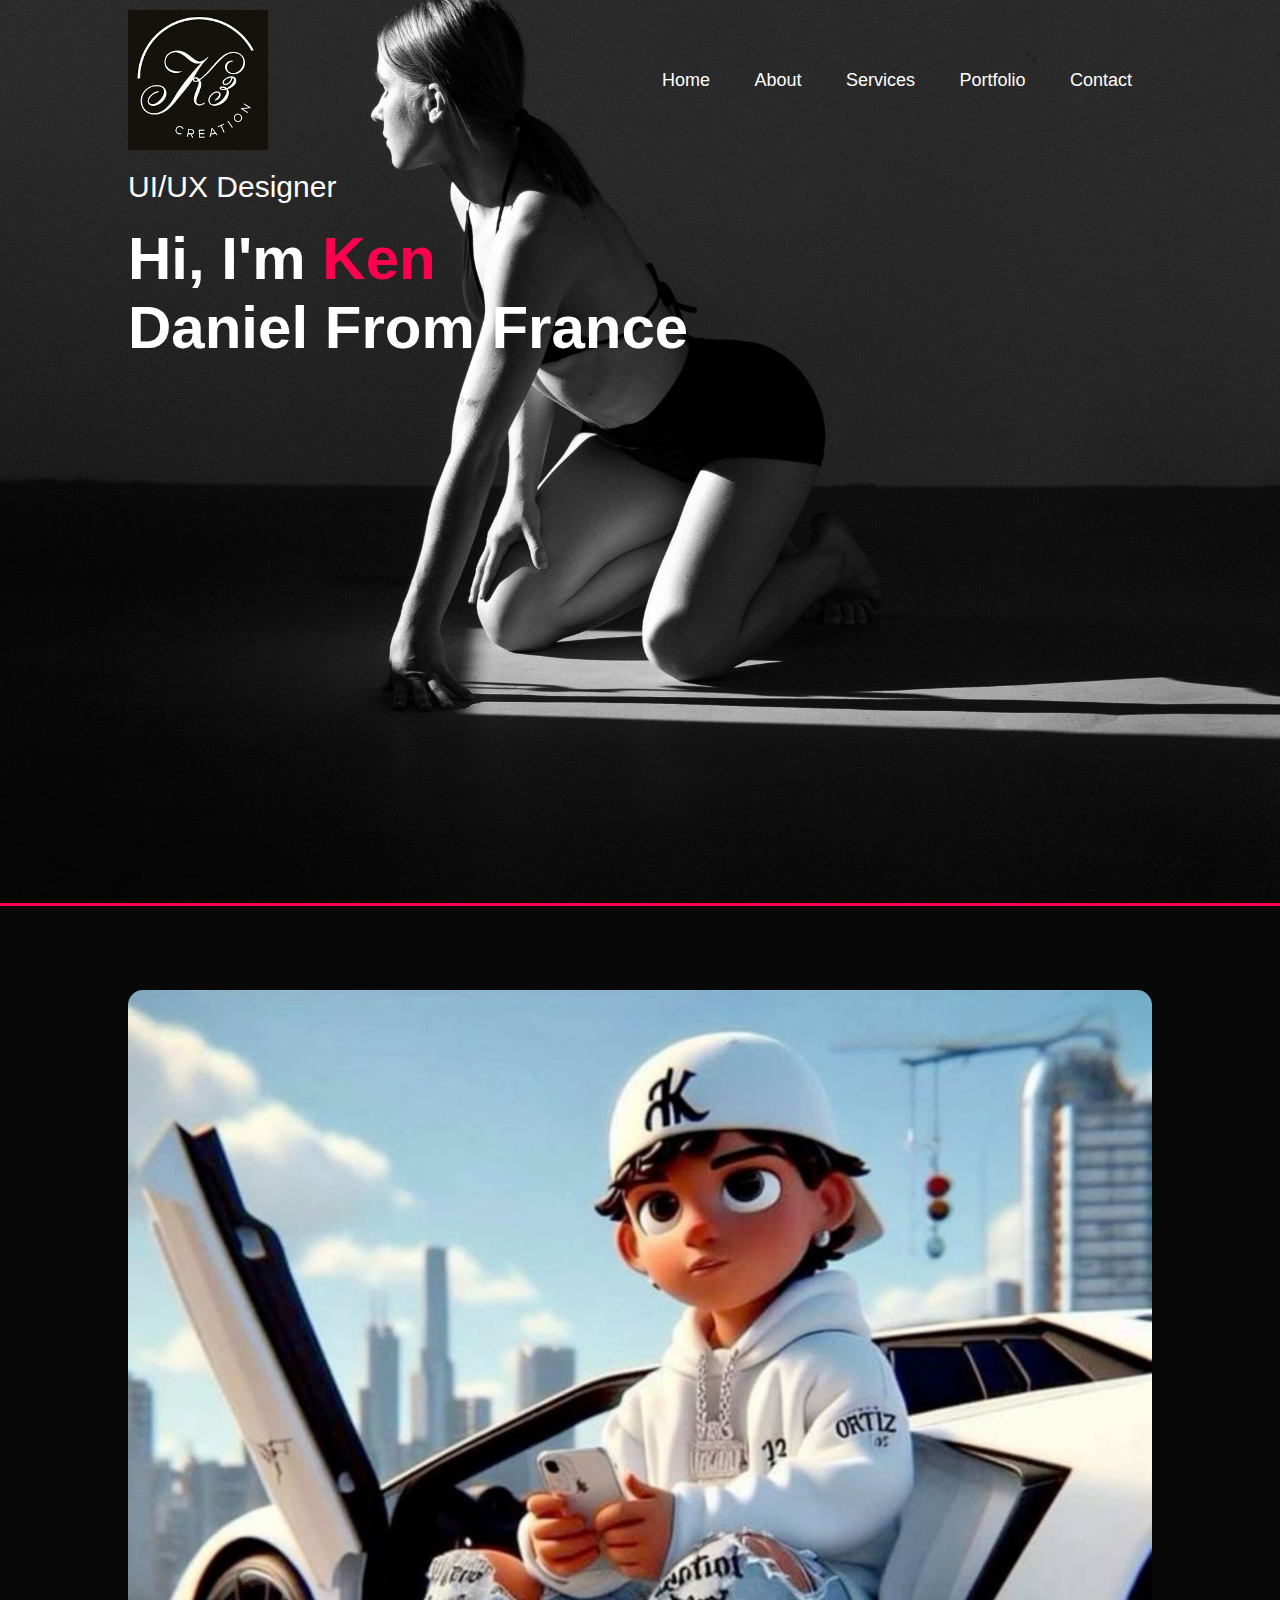
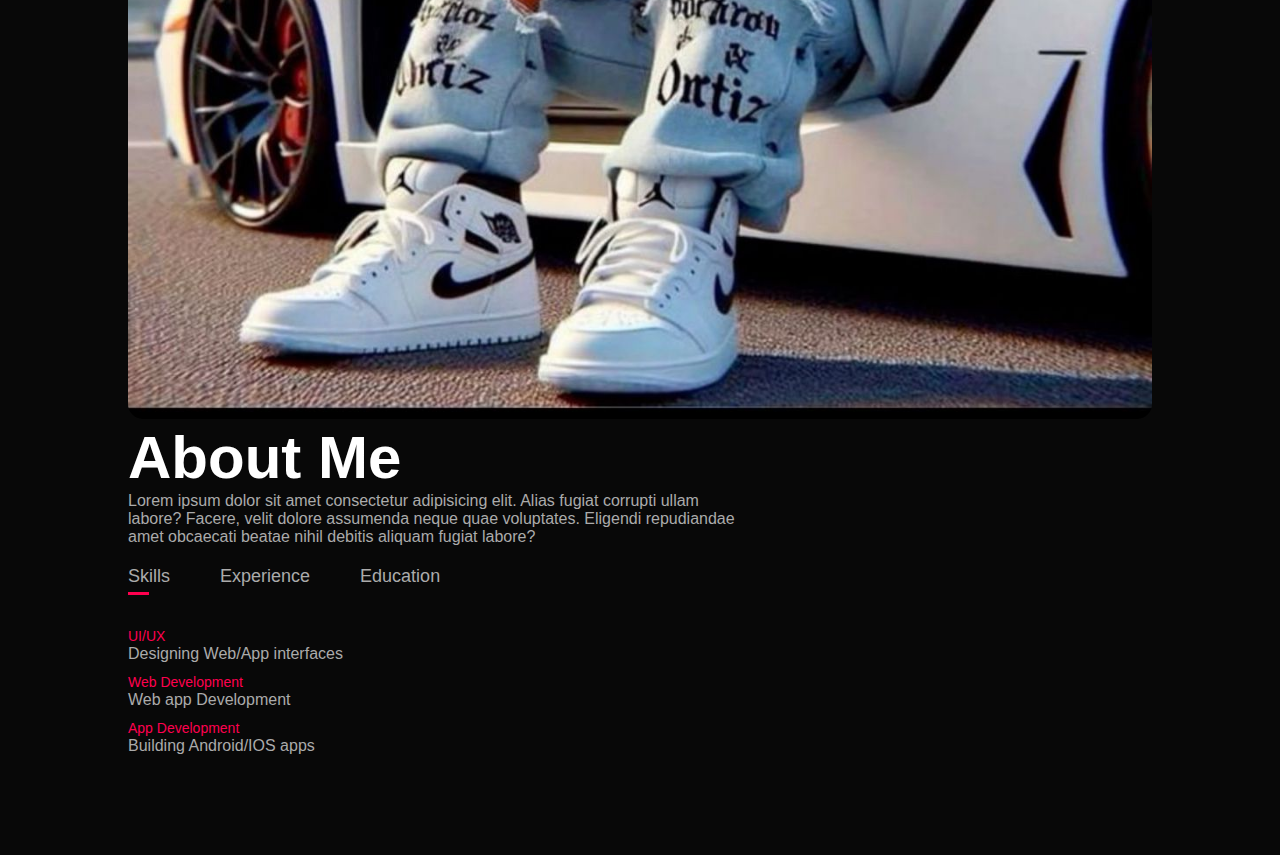
<file: index.html>
<!DOCTYPE html>
<html lang="en">
    <head>
        <meta charset="UTF-8">
        <meta http-equiv="X-UA-Compactible" content="IE=edge"
        <meta name="viewport" content="width=device-width,initial-scale=1.0">
        <title>Personal Portfolio Website - Easy Tutorials</title>
        <link href="main.css" rel="stylesheet" type="text/css">
    </head>
    <body>
        <div id="header">
            <div class="container">
                <nav>
                    <img src="image/pic13.png"class="mercy">
                    <ul>
                        <li><a href="H">Home</a></li>
                        <li><a href="H">About</a></li>
                        <li><a href="H">Services</a></li>
                        <li><a href="H">Portfolio</a></li>
                        <li><a href="H">Contact</a></li>
                    </ul>
                </nav>
                <div class=header-text>
                    <p>UI/UX Designer</p>
                    <h1>Hi, I'm <span>Ken </span>  <br> Daniel From France</h1>
                </div>
            </div>
        </div>
        <!-- --------about-------- -->
        <div id="about">
            <div class="container">
                <div class="row">
                    <div class="about-col-1">
                        <img src="image/pic4.jpg">
                    </div>
                    <div class="about-col-2">
                        <h1 class="sub-title">About Me</h1>
                        <p>Lorem ipsum dolor sit amet consectetur
                             adipisicing elit. Alias fugiat corrupti ullam 
                             labore? Facere, velit dolore assumenda 
                             neque quae voluptates. Eligendi
                              repudiandae amet obcaecati beatae nihil
                               debitis aliquam fugiat labore?</p>

                               <div class="tab-titles">
                                <p class="tab-links active-link" onclick="opentab('skills')">Skills</p>
                                <p class="tab-links" onclick="opentab('experience')">Experience</p>
                                <p class="tab-links" onclick="opentab('education')">Education</p>
                               </div>
                               <div class="tab-contents active-tab" id="skills">
                                <ul>
                                    <li><span>UI/UX</span><br>Designing Web/App interfaces</li>
                                    <li><span>Web Development</span><br>Web app Development</li>
                                    <li><span>App Development</span><br>Building Android/IOS apps</li>
                                </ul>
                               </div>
                               <div class="tab-contents" id="experience">
                                <ul>
                                    <li><span>2021 - Current</span><br>UI/UX Design Training at ET Institute</li>
                                    <li><span>2019 - 2021</span><br>Team lead at StarApp LLC.</li> 
                                    <li><span>2017 - 2019</span><br>UI/UX Design Executive at Coin Digital Ltd.</li>
                                    <li><span»2016 - 2017</span><br>Internship at ekart eCommerce.</li>
                                </ul>
                               </div>
                               <div class="tab-contents" id="education">
                                <ul>
                                    <li><span>2016</span><br>UI/UX Design Training at ET Institute</li>
                                    <li><span>2016</span><br>MBA from MIT Bangalore.</li> 
                                    <li><span>2014</span><br>BBA from ISM Bangalore.</li>
                                </ul>
                               </div>
                    </div>
                </div>
            </div>
        </div>



        <script>
        
        var tablinks=document.getElementsByClassName(tab-links);
        var tabcontents=document.getElementsByClassName(tab-content);
        function opentab(tabname){
            for(tablink of tablinks){
                tablink.classlist.remove("active-link");
            }
            for(tabcontnt of tabcontents){
                tablink.classlist.remove("active-tab");
            }
        }

        </script>



    </body>
</html>
</file>
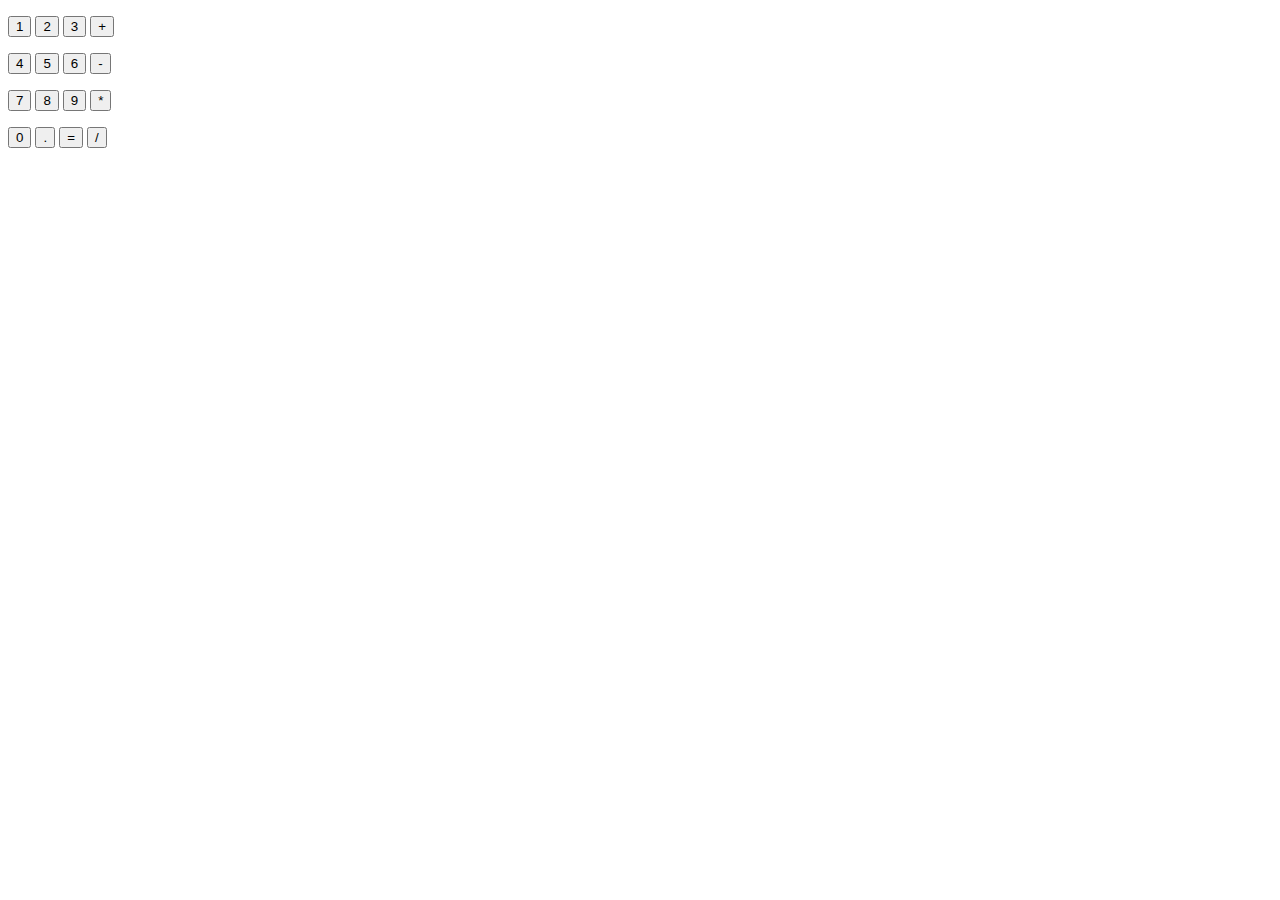
<file: calculator.html>
<!DOCTYPE html>
<htm lang="en">
  <head>
    <title>Calculator</title>
  </head>
  <body>
    <p>
    <button onclick="
      calculation+='1';
      console.log(calculation);
      ">1</button>

    <button onclick="
    calculation+='2';
    console.log(calculation);">2</button>

    <button onclick="
    calculation +='3';
    console.log(calculation);">3</button>

    <button onclick="
    calculation += ' + ';
    console.log(calculation);">+</button>

    </p>
    <P>
      <button onclick="
      calculation+= '4';
      console.log(calculation);">4</button>

      <button onclick="
      calculation+= '5';
      console.log(calculation);">5</button>

      <button onclick="
      calculation+= '6';
      console.log(calculation);">6</button>

      <button onclick="
      calculation+= ' - ';
      console.log(calculation);">-</button>
    </P>

    <P>
      <button onclick="
      calculation+= '7';
      console.log(calculation);">7</button>

      <button onclick="
      calculation+= '8';
      console.log(calculation);">8</button>

      <button onclick="
      calculation+= '9';
      console.log(calculation);">9</button>

      <button onclick="
      calculation+= ' * ';
      console.log(calculation);">*</button>
    </P>

    <P>
      <button onclick="
      calculation+= '0';
      console.log(calculation);">0</button>

      <button onclick="
      calculation+= '.';
      console.log(calculation);">.</button>

      <button onclick="
     var output = eval(calculation);
     console.log(calculation);
      alert(calculation + ' = ' + output);
      ">=</button>

      <button onclick="
      calculation+= ' / ';
      console.log(calculation);">/</button>
    </P>
    <script>
      let calculation = '';
    </script>

  </body>

</htm>
</file>
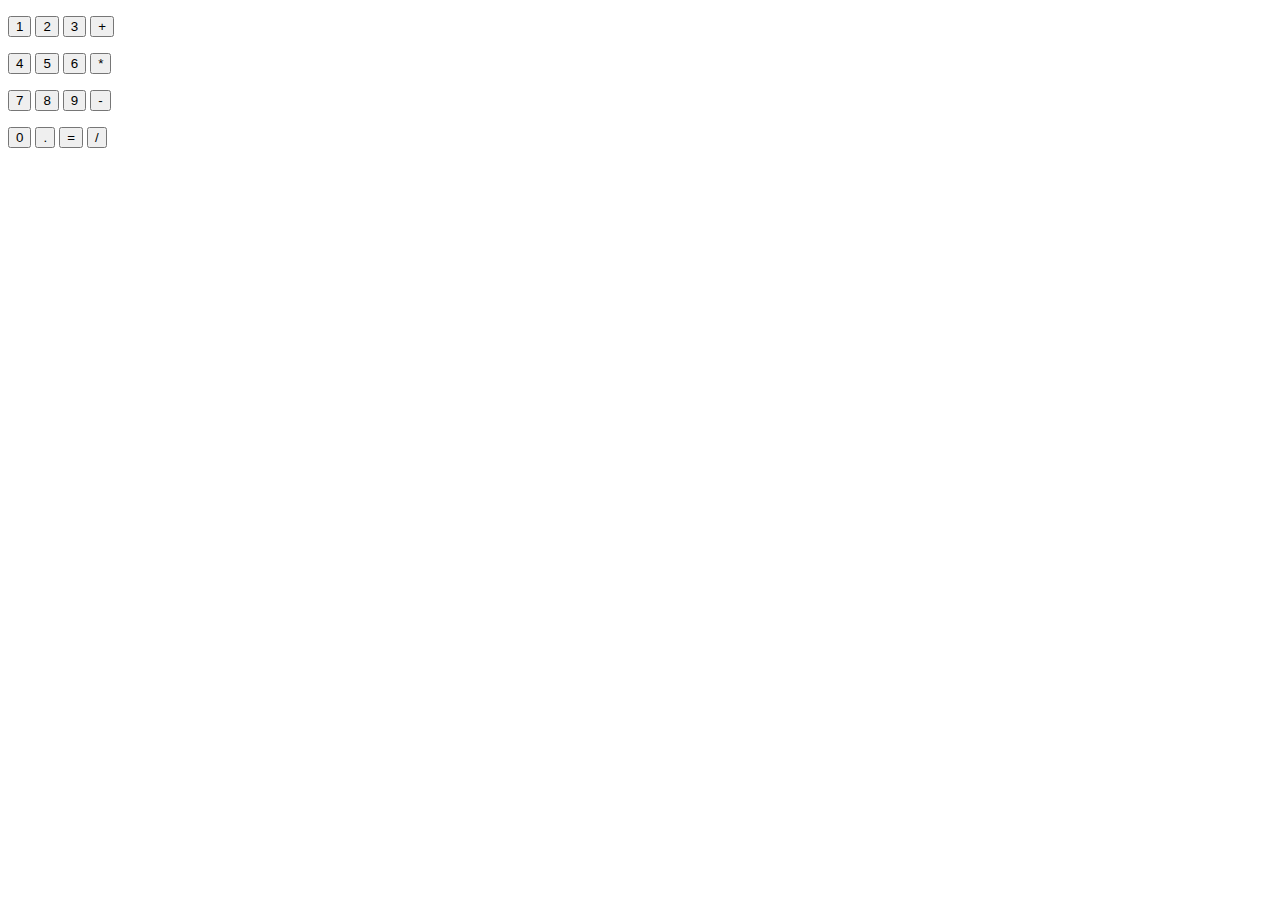
<file: just_for.html>
<!DOCTYPE html>
<!-- saved from url=(0038)http://127.0.0.1:5500/PRACS/index.html -->
<html lang="en"><head><meta http-equiv="Content-Type" content="text/html; charset=UTF-8">
        
        <meta http-equiv="X-UA-Compactible" content="IE=edge" <meta="" name="viewport">
        <title>Personal Portfolio Website - Easy Tutorials</title>
    </head>
    <p>
      <button onclick="
        calculation += '1';
        console.log(calculation);
        ">1</button>

      <button onclick="
      calculation += '2';
      console.log(calculation);
      ">2</button>

      <button>3</button>

      <button onclick="
      calculation += '+';
      console.log(calculation);

      ">+</button>
    </p>
    
    <p>
      <button>4</button>
      <button>5</button>
      <button>6</button>
      <button>*</button>
    </p>
    <p>
      <button>7</button>
      <button>8</button>
      <button>9</button>
      <button>-</button>
    </p>
    <p>
      <button>0</button>

      <button>.</button>
      
      <button onclick="
      calculation = eval(calculation);
      console.log(calculation);
      ">=</button>
      
      <button>/</button>
    </p>
    <body>


<script>
  let calculation = '';
</script>
</body>
</html>
</file>
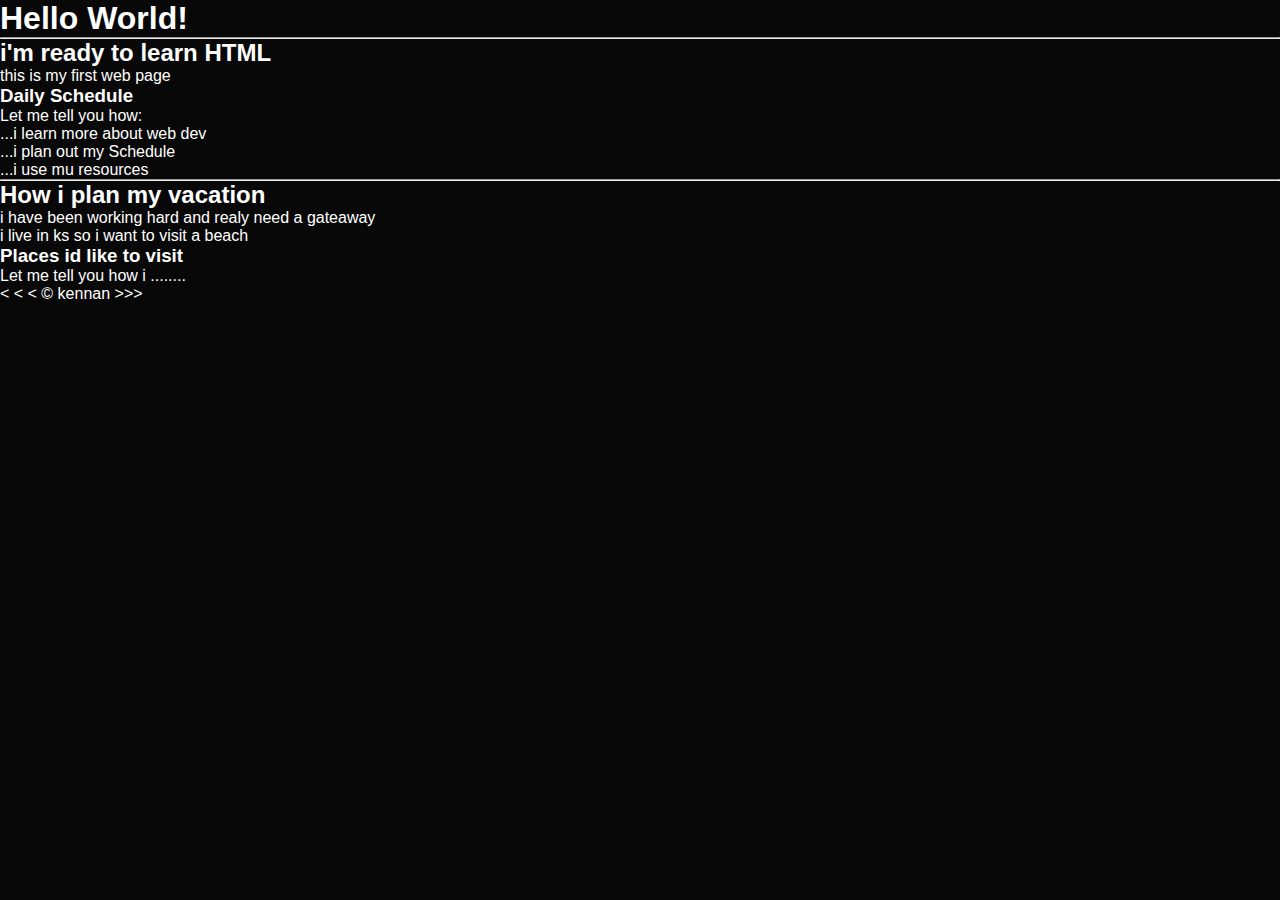
<file: ndcs.html>
<!DOCTYPE html>
<html lang="en">
    <head>
        <meta charset="utf-8">
        <meta name="autor" content="kennan">
        <meta name-="keyword" content="Kennan kennan Kattah kattah ">
        <mata name="description" content="this page talks about.....">
        <title>htht</title>
        <link href="../PRACS/download.pngs" rel="icon" type="image/x-icon">
        <link href="main.css" rel="stylesheet" type="text/css">
    </head>
    <body> 
        <h1>Hello World!</h1>

        <hr>

        <h2>i'm ready to learn HTML</h2>
        <p>this is my first web page</p>

        <h3>Daily Schedule</h3>
        <p>Let me tell you how:
            <br>...i learn more about web dev
            <br>...i plan out my Schedule
            <br>...i use mu resources
        </p>

        <hr>

        <h2>How i plan my vacation</h2>
        <p>i have been working hard and realy need a gateaway </p>
        <p>i live in ks so i want to visit a beach </p>

        <h3>Places id like to visit</h3>
        <p>Let me tell you how i ........</p>
        &lt; &lt; &lt; &copy; kennan &gt;&gt;&gt;
        <script>
</file>
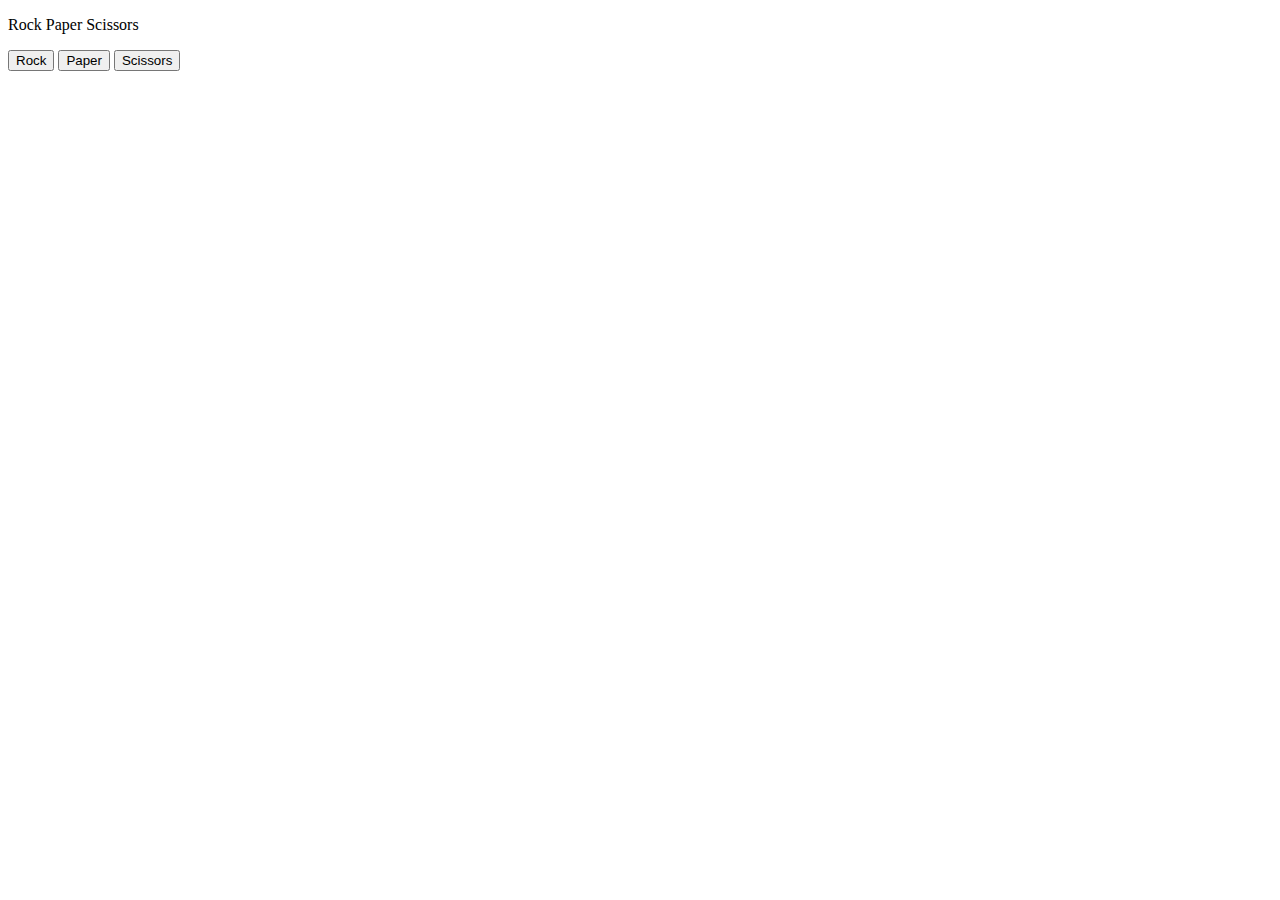
<file: rock-paper-scissors.html>
<!DOCTYPE html>
<htm lang="en">
  <head>
    <title>Rock Paper Scissors</title>
  </head>
  <body>
    <p>Rock Paper Scissors</p> 
    
      <button onclick="
      let computerMove = (' ');

      const randomNumber = Math.random();
      
      if (randomNumber >=0 && randomNumber<1/3){
        computerMove = 'Rock';
      } else if (randomNumber >= 1/3 && randomNumber <2/3){
        computerMove = 'Paper';
      } else if (randomNumber >= 2/3 && randomNumber <1){
        computerMove = 'Scissors';
      }

      

      let result = '';

      if (computerMove === 'Rock'){
        result = 'TIE.';
      } else if(computerMove === 'Paper'){
        result = 'YOU WIN.';
      } else if ( computerMove === 'Scissors'){
        result = 'YOU LOSE.'
      }

      alert(`You picked Rock. Computer picked ${computerMove}. ${result}`);
      ">Rock</button>

    
        <button onclick="
        let computerMove = (' ');

        const randomNumber = Math.random();
        
        if (randomNumber >=0 && randomNumber<1/3){
          computerMove = 'Rock';
        } else if (randomNumber >= 1/3 && randomNumber <2/3){
          computerMove = 'Paper';
        } else if (randomNumber >= 2/3 && randomNumber <1){
          computerMove = 'Scissors';
        }

        

        let result = '';

        if (computerMove === 'Rock'){
          result = 'YOU WIN.';
        } else if(computerMove === 'Paper'){
          result = 'TIE.';
        } else if ( computerMove === 'Scissors'){
          result = 'YOU LOSE.'
        }

        alert(`You picked Paper. Computer picked ${computerMove}. ${result}`);
        ">Paper</button>

    <button onclick="
    let computerMove = (' ');

    const randomNumber = Math.random();
    
    if (randomNumber >=0 && randomNumber<1/3){
      computerMove = 'Rock';
    } else if (randomNumber >= 1/3 && randomNumber <2/3){
      computerMove = 'Paper';
    } else if (randomNumber >= 2/3 && randomNumber <1){
      computerMove = 'Scissors';
    }

    

    let result = '';

    if (computerMove === 'Rock'){
      result = 'YOU LOSE.';
    } else if(computerMove === 'Paper'){
      result = 'YOU WIN.';
    } else if ( computerMove === 'Scissors'){
      result = 'TIE.'
    }

    alert(`You picked Scissors. Computer picked ${computerMove}. ${result}`);
    ">Scissors</button>

    
<script>
     function computerResult(){
     
    console.log(computerResult);

     }

</script>

  </body>

</htm>
</file>
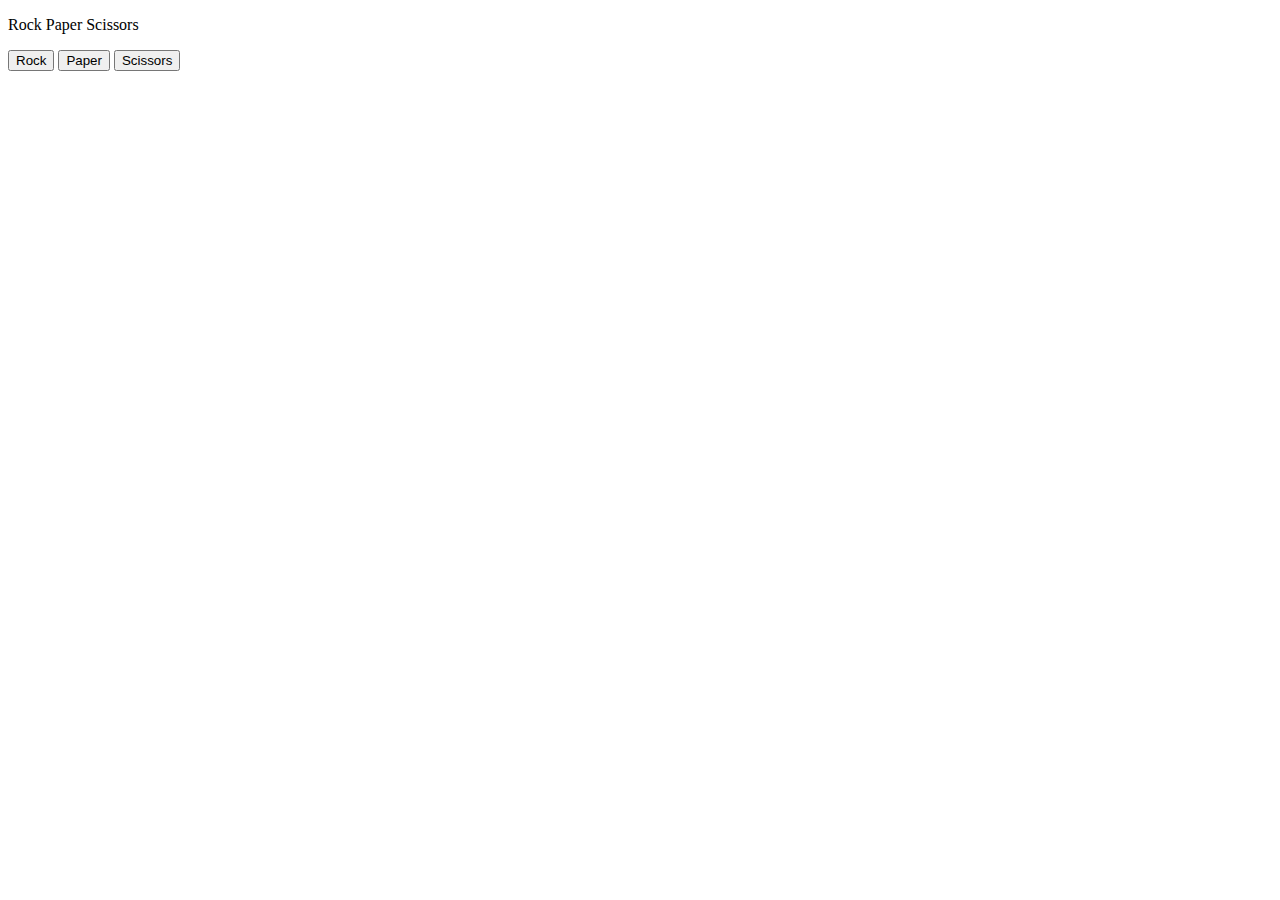
<file: rough-work.html>
<!DOCTYPE html>
<htm lang="en">
  <head>
    <title>Rock Paper Scissors</title>
  </head>
  <body>
    <p>Rock Paper Scissors</p> 
    
      <button onclick="
      let computerMove = (' ');

      const randomNumber = Math.random();
      
      if (randomNumber >=0 && randomNumber<1/3){
        computerMove = 'Rock';
      } else if (randomNumber >= 1/3 && randomNumber <2/3){
        computerMove = 'Paper';
      } else if (randomNumber >= 2/3 && randomNumber <1){
        computerMove = 'Scissors';
      }

      

      let result = '';

      if (computerMove === 'Rock'){
        result = 'TIE.';
      } else if(computerMove === 'Paper'){
        result = 'YOU WIN.';
      } else if ( computerMove === 'Scissors'){
        result = 'YOU LOSE.'
      }

      alert(`You picked Rock. Computer picked ${computerMove}. ${result}`);
      ">Rock</button>

    
        <button onclick="
        let computerMove = (' ');

        const randomNumber = Math.random();
        
        if (randomNumber >=0 && randomNumber<1/3){
          computerMove = 'Rock';
        } else if (randomNumber >= 1/3 && randomNumber <2/3){
          computerMove = 'Paper';
        } else if (randomNumber >= 2/3 && randomNumber <1){
          computerMove = 'Scissors';
        }

        

        let result = '';

        if (computerMove === 'Rock'){
          result = 'YOU WIN.';
        } else if(computerMove === 'Paper'){
          result = 'TIE.';
        } else if ( computerMove === 'Scissors'){
          result = 'YOU LOSE.'
        }

        alert(`You picked Paper. Computer picked ${computerMove}. ${result}`);
        ">Paper</button>

    <button onclick="
    let computerMove = (' ');

    const randomNumber = Math.random();
    
    if (randomNumber >=0 && randomNumber<1/3){
      computerMove = 'Rock';
    } else if (randomNumber >= 1/3 && randomNumber <2/3){
      computerMove = 'Paper';
    } else if (randomNumber >= 2/3 && randomNumber <1){
      computerMove = 'Scissors';
    }

    

    let result = '';

    if (computerMove === 'Rock'){
      result = 'YOU LOSE.';
    } else if(computerMove === 'Paper'){
      result = 'YOU WIN.';
    } else if ( computerMove === 'Scissors'){
      result = 'TIE.'
    }

    alert(`You picked Scissors. Computer picked ${computerMove}. ${result}`);
    ">Scissors</button>

    
<script>
     

</script>

  </body>

</htm>
</file>
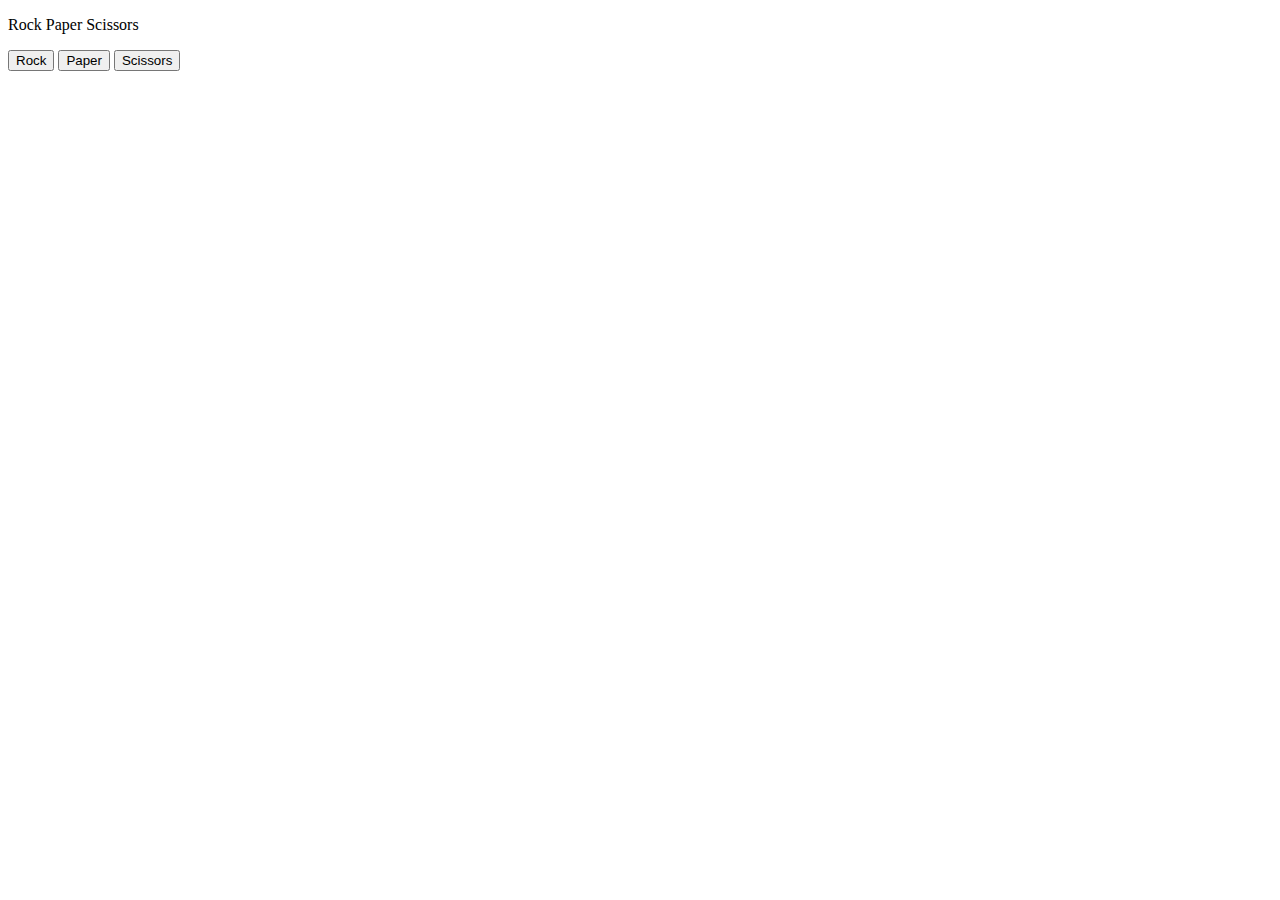
<file: todu.html>
<!DOCTYPE html>
<htm lang="en">
  <head>
    <title>Rock Paper Scissors</title>
  </head>
  <body>
    <p>Rock Paper Scissors</p>

    <button onclick="
    const computerMove = pickComputerMove();
    console.log(computerMove);

    let result = '';
    if (computerMove === 'rock'){
      result = 'tie';
    } else if (computerMove === 'paper'){
      result = 'you win';
    } else if (computerMove === 'scissors'){
      result = 'you lose';
    }
    console.log(result);

    alert(`you chose rock! computer chose ${computerMove} ${result}`); 
    ">Rock</button>

    <button onclick="
    const computerMove = pickComputerMove();
    console.log(computerMove);

    let result = '';
    if (computerMove === 'rock'){
      result = 'you win';
    } else if (computerMove === 'paper'){
      result = 'tie';
    } else if (computerMove === 'scissors'){
      result = 'you lose';
    }
    console.log(result);

    alert(`you chose rock! computer chose ${computerMove} ${result}`); 
    " >Paper</button>

    <button onclick="
    playGame('scissors');
    ">Scissors</button>
  

<script>
  function playGame(playerMove){
    if (playerMove === 'scissors'){
      if (computerMove === 'rock'){
      result = 'you lose';
    } else if (computerMove === 'paper'){
      result = 'you win';
    } else if (computerMove === 'scissors'){
      result = 'tie';
    }
    console.log (result);
  
  }
    const computerMove = pickComputerMove();
    console.log(computerMove);

    let result = '';
   

    alert(`you chose ${playerMove}! computer chose ${computerMove} ${result}`); 
  }

function pickComputerMove(){
  const randomNumber = Math.random();
    let computerMove = '';
    if (randomNumber >=0 && randomNumber <1/3){
      computerMove = 'rock';
    } else if (randomNumber >= 1/3 && randomNumber < 2/3){
      computerMove = 'paper';
    } else if (randomNumber >= 2/3 && randomNumber <1){
      computerMove = 'scissors'; 
      console.log(computerMove);
    }  
return computerMove;
}




</script>

  </body>

</htm>
</file>
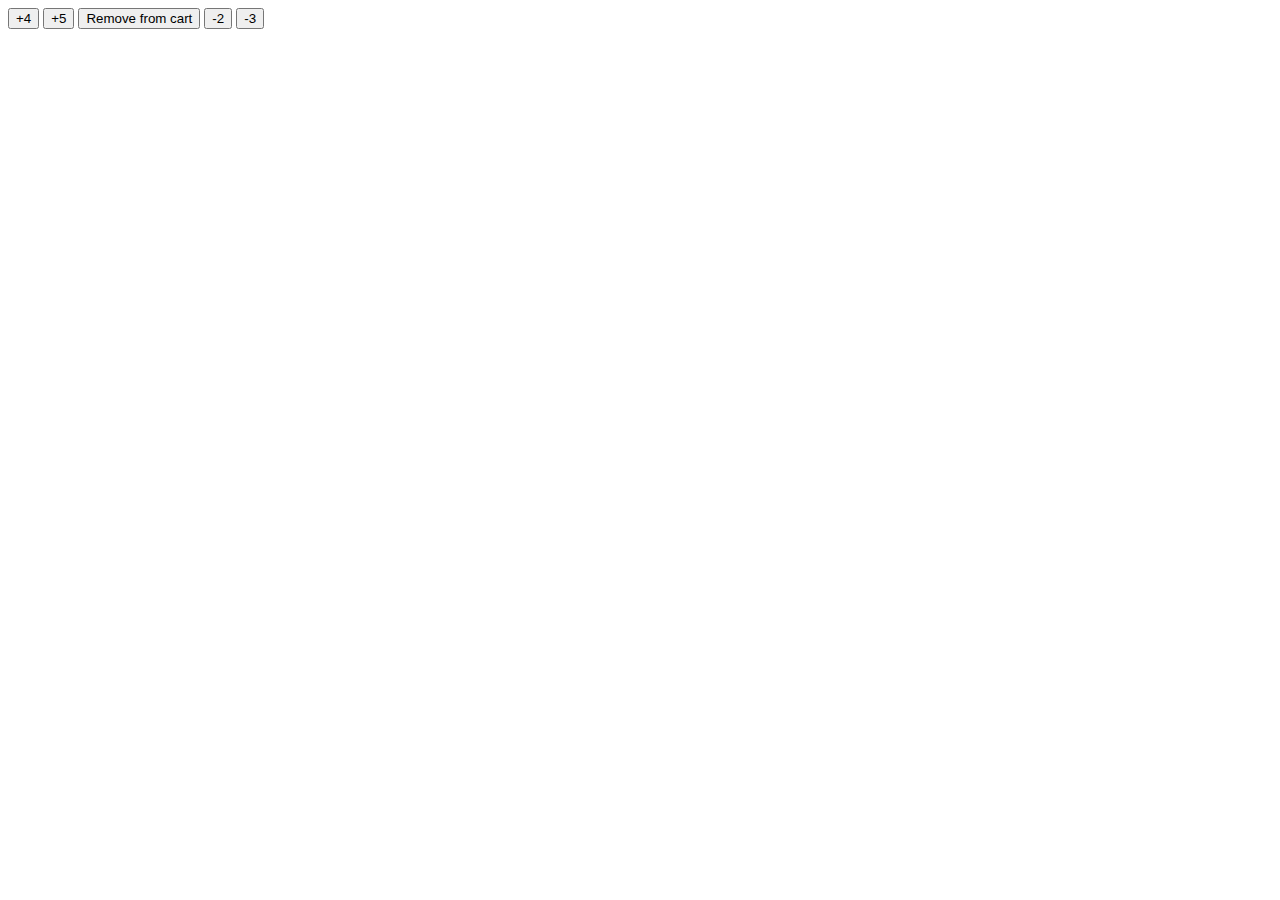
<file: variables.html>
<!DOCTYPE html>
<html>
  <head>
    <title>Variable</title>
  </head>
  <body>
    <button onclick="
      totalCost+=4;
      console.log(totalCost);">+4</button>

    <button onclick="
    totalCost+=5;
    console.log(totalCost);">+5</button>

    <button onclick="
    totalCost--;
    console.log(totalCost);">Remove from cart</button>

    <button onclick="
    totalCost-=2;
    console.log(totalCost);">-2</button>

    <button onclick="
    totalCost-=3;
    console.log(totalCost);">-3</button>

    <script>
      const name = 'Kay';
      console.log(`My name is: ${name}`);
      let cost =(5 + (3*2) + 9);
      console.log(`Cost of food: $${cost}`);
      let tax = (cost * 0.1);
      console.log(`tax(10%): $${tax}`);
      let totalCost = (cost + tax);
      console.log(`Total Cost: $${totalCost}`);
    </script>
  </body>
</html>
</file>
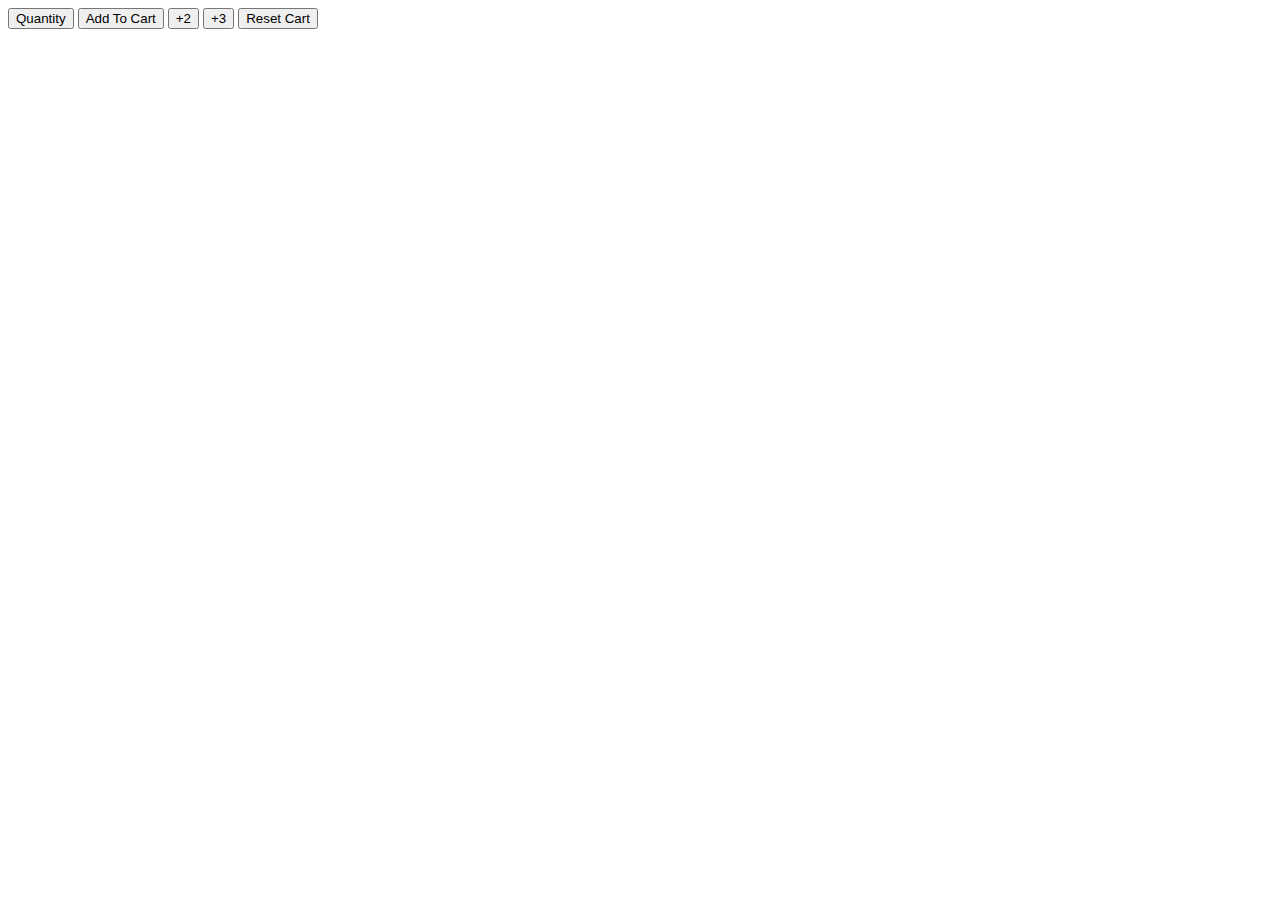
<file: Personal Portfolio Website - Easy Tutorials_files/cart-quantity.html>
<!DOCTYPE html>
<html>
  <head>
    <title>Cart Quantity</title>
  </head>
  <body>
    <button onclick="
      console.log(`Cart Quantity: ${cartQuantity}`);">Quantity</button>

    <button onclick="
    cartQuantity = cartQuantity + 1;
    console.log(`Cart Quantity: ${cartQuantity}`);">Add To Cart</button>

    <button onclick="
    cartQuantity = cartQuantity + 2;
    console.log(`Cart Quantity: ${cartQuantity}`);">+2</button>

    <button onclick="
    cartQuantity = cartQuantity + 3;
    console.log(`Cart Quantity: ${cartQuantity}`);">+3</button>
    
    <button onclick="
    console.log('cart was reset');
    cartQuantity = 0;
    console.log(`Cart Quantity: ${cartQuantity}`);">Reset Cart</button>


    <script>
      let cartQuantity = 0;
    </script>
  </body>
</html>
</file>
<file: main.css>
*{
    margin:0;
    padding:0;
    font-family:'poppins',sans-serif ;
    box-sizing:border-box;
}

body{
    background:#080808;
    color:#fff;
}
#header{
    width:100%;
    height:100vh;
    background-image: url(image/pic7.jpg);
    background-size:cover;
    background-position:center;
}
.container{
    padding:10px 10%;
}
nav{
    display:flex;
    align-items:center;
    justify-content:space-between;
    flex-wrap:wrap;
}
.mercy{
    width:140px
}
nav ul li{
display:inline-block;
list-style:none;
margin:10px 20px;
}
nav ul li a{
    color:#fff;
    text-decoration:none;
    font-size:18px;
    position:relative;
}
nav ul li::after{
    content:'';
    width:100%;
    height:3px;
    background:#ff004f;
    position:absolute;
    left:0;
    bottom:-6px;
    transition:0.5s;
}
nav ul li:hover::after{
width:100%;

}
.header-text{
    margin-top:20px;
    font-size:30px;
}
.header-text h1{
    font-size:60px;
    margin-top:20px;
}
.header-text h1 span{
color:#ff004f;
}
/*-----------about-----------*/

#about{
    padding:80px 0;
    color: #ababab;
}

.row{
    display:flex;
     justify-content:space-between;
     flex-wrap:wrap;
}
.about-col-1{
    flex-basis:35;
}
.about-col-1 img{
    width:100%;
    border-radius:15px;
}
.about-col-2{
    flex-basis:60%;

}
.sub-title{
    font-size:60px;
    font-weight:600;
    color:#fff;
}
.tab-titles{
    display:flex;
    margin:20px 0 40px;
}
.tab-links{
    margin-right:50px;
    font-size:18px;
    font-weight:500;
    cursor:pointer;
    position:relative;
}
.tab-links::after{
    content:'';
    width:0;
    height:3px;
    background:#ff004f;
    position:absolute;
    left:0;
    bottom: -8px;
    transition:0.5s;
}
.tab-links.active-link::after{
    width:50%
}
.tab-contents ul li{
list-style:none;
margin:10px 0 ;
}
.tab-contents ul li span{
    color:#ff004f;
    font-size:14px;
}
.tab-contents{
    display:none;
}
.tab-contents.active-tab{
display:block;
}
</file>
